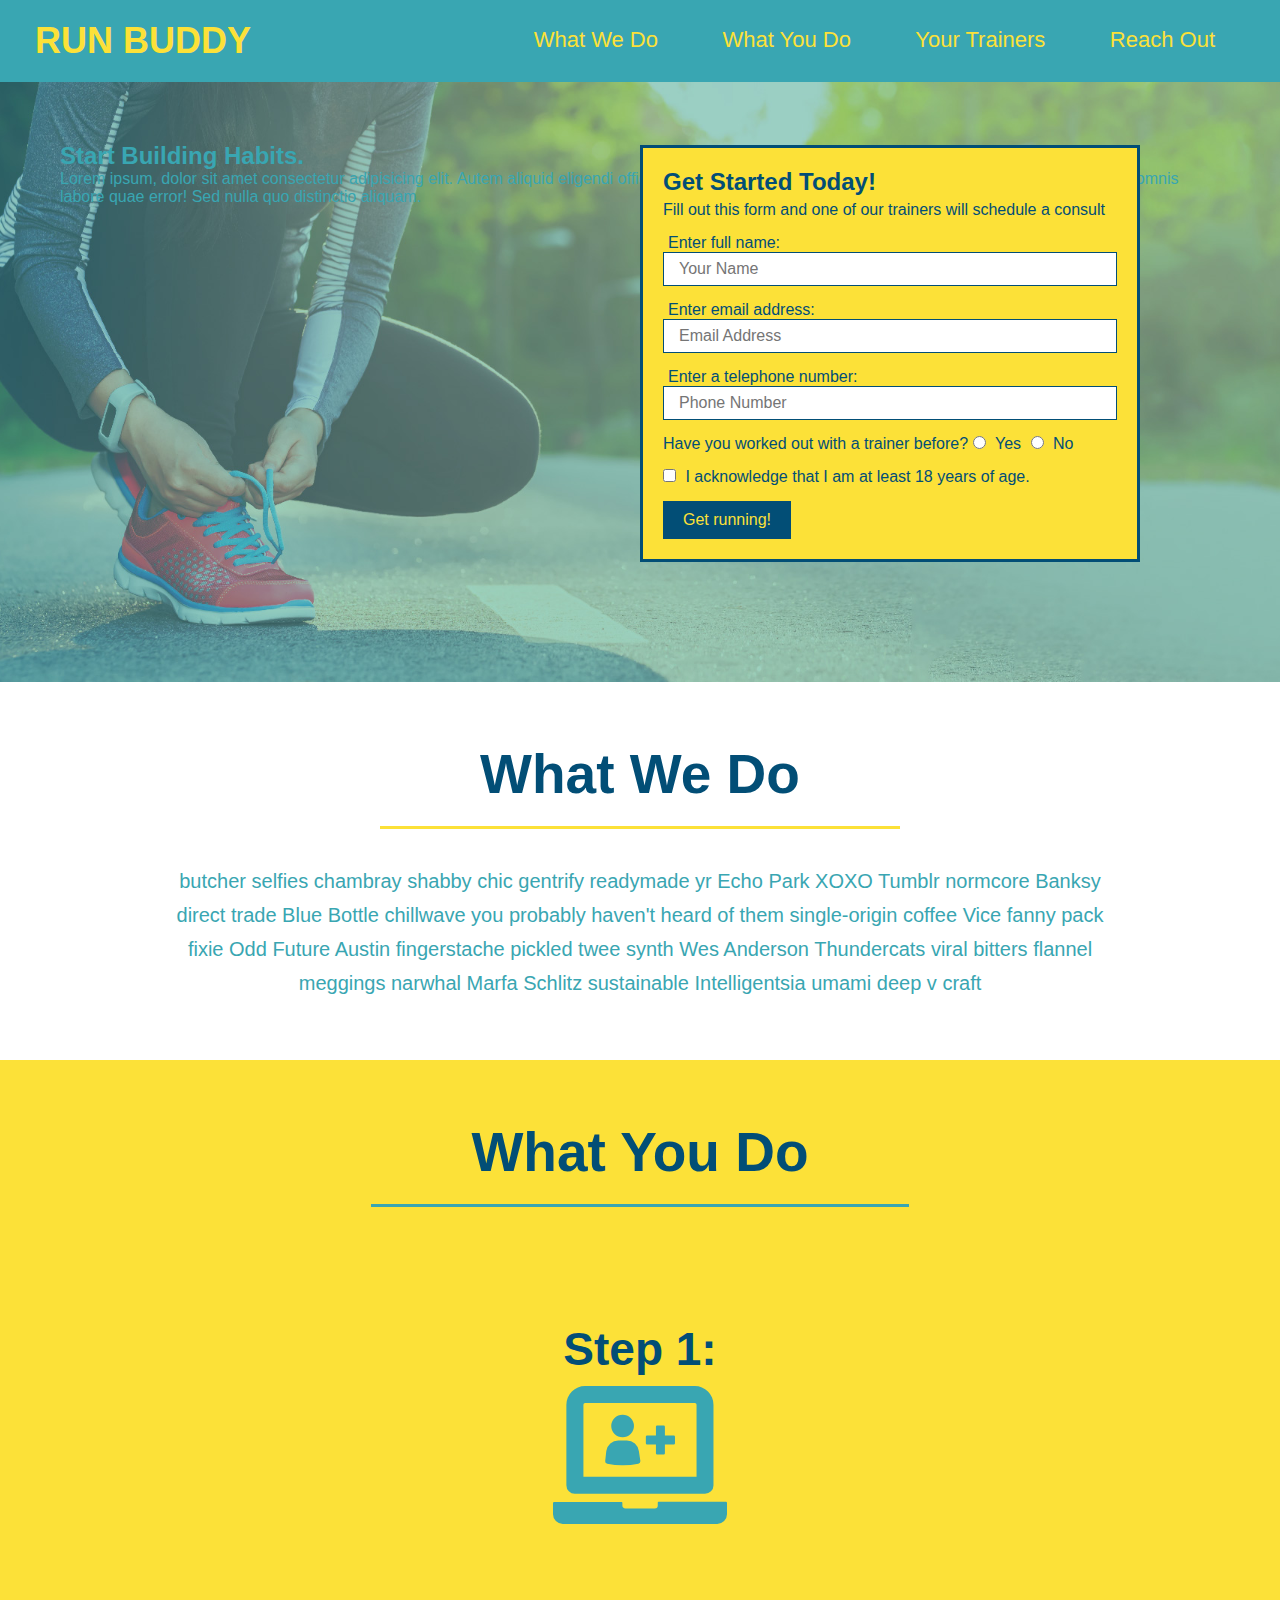
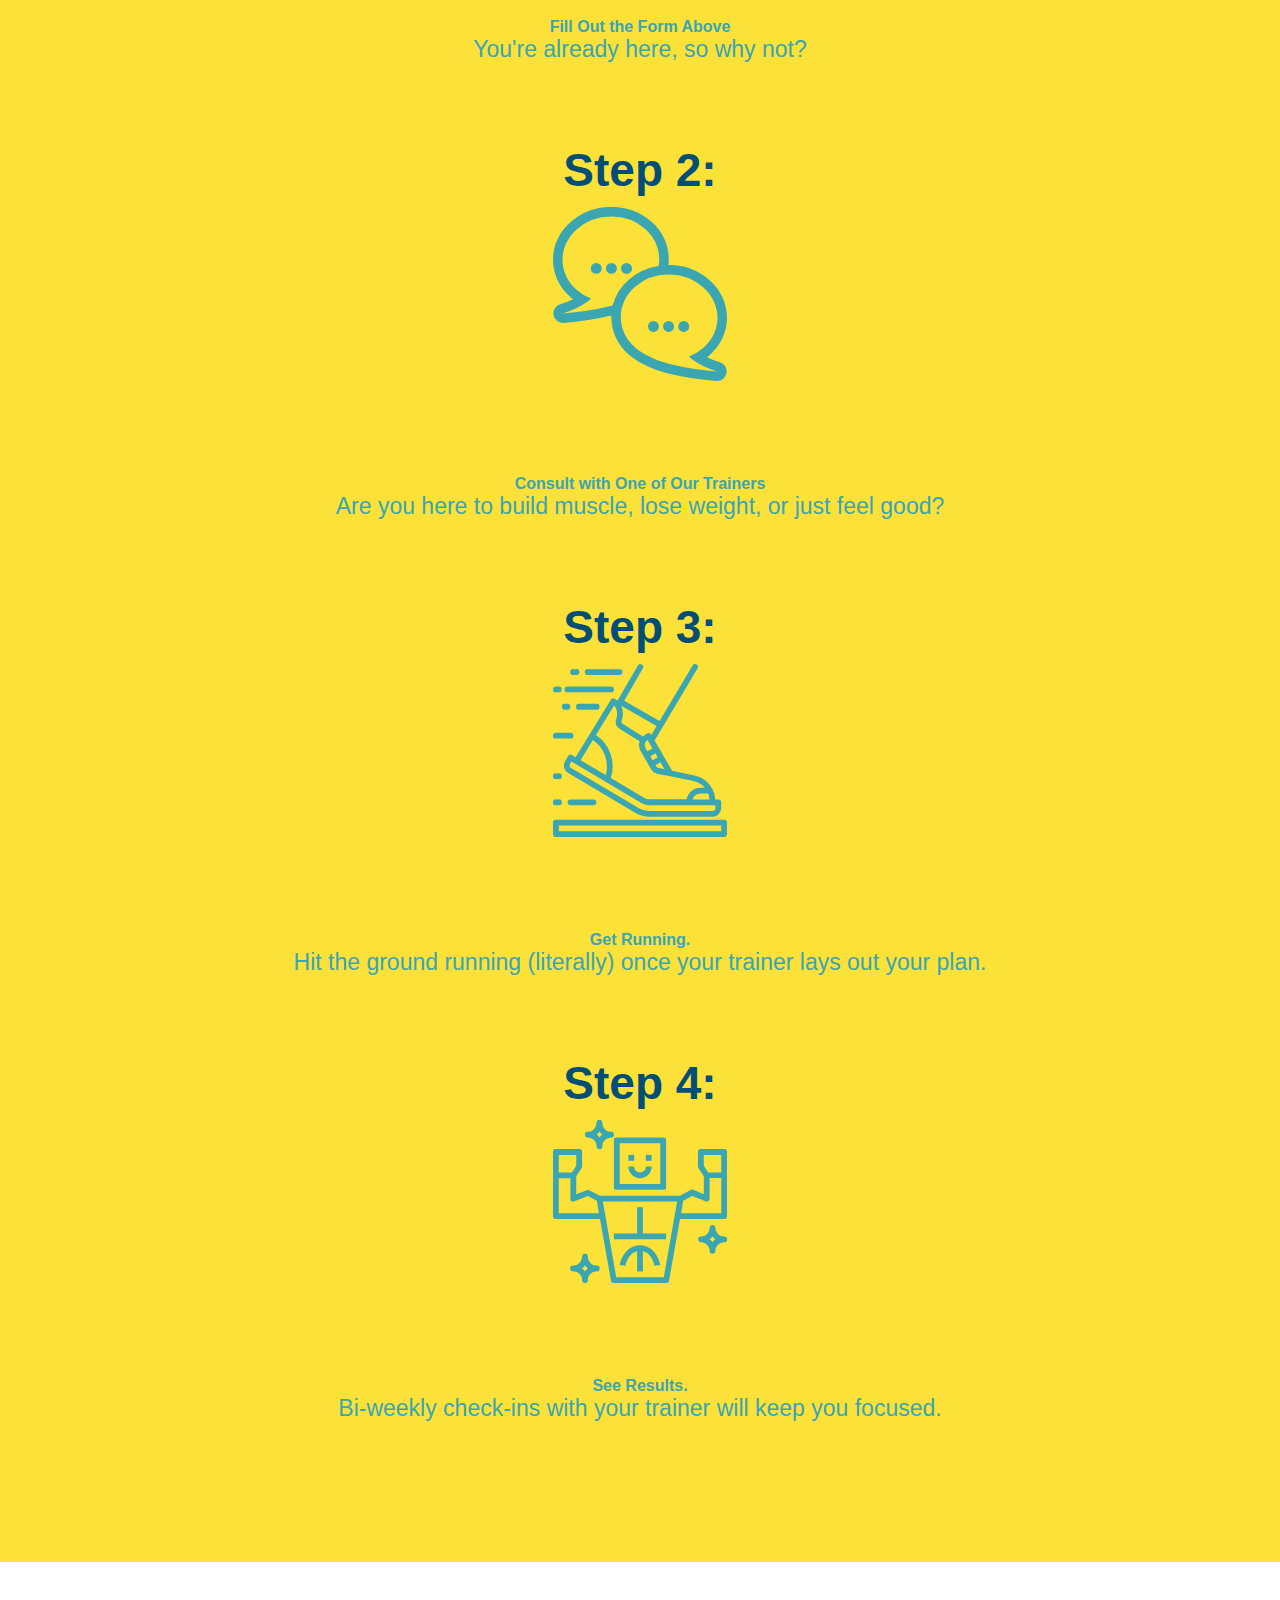
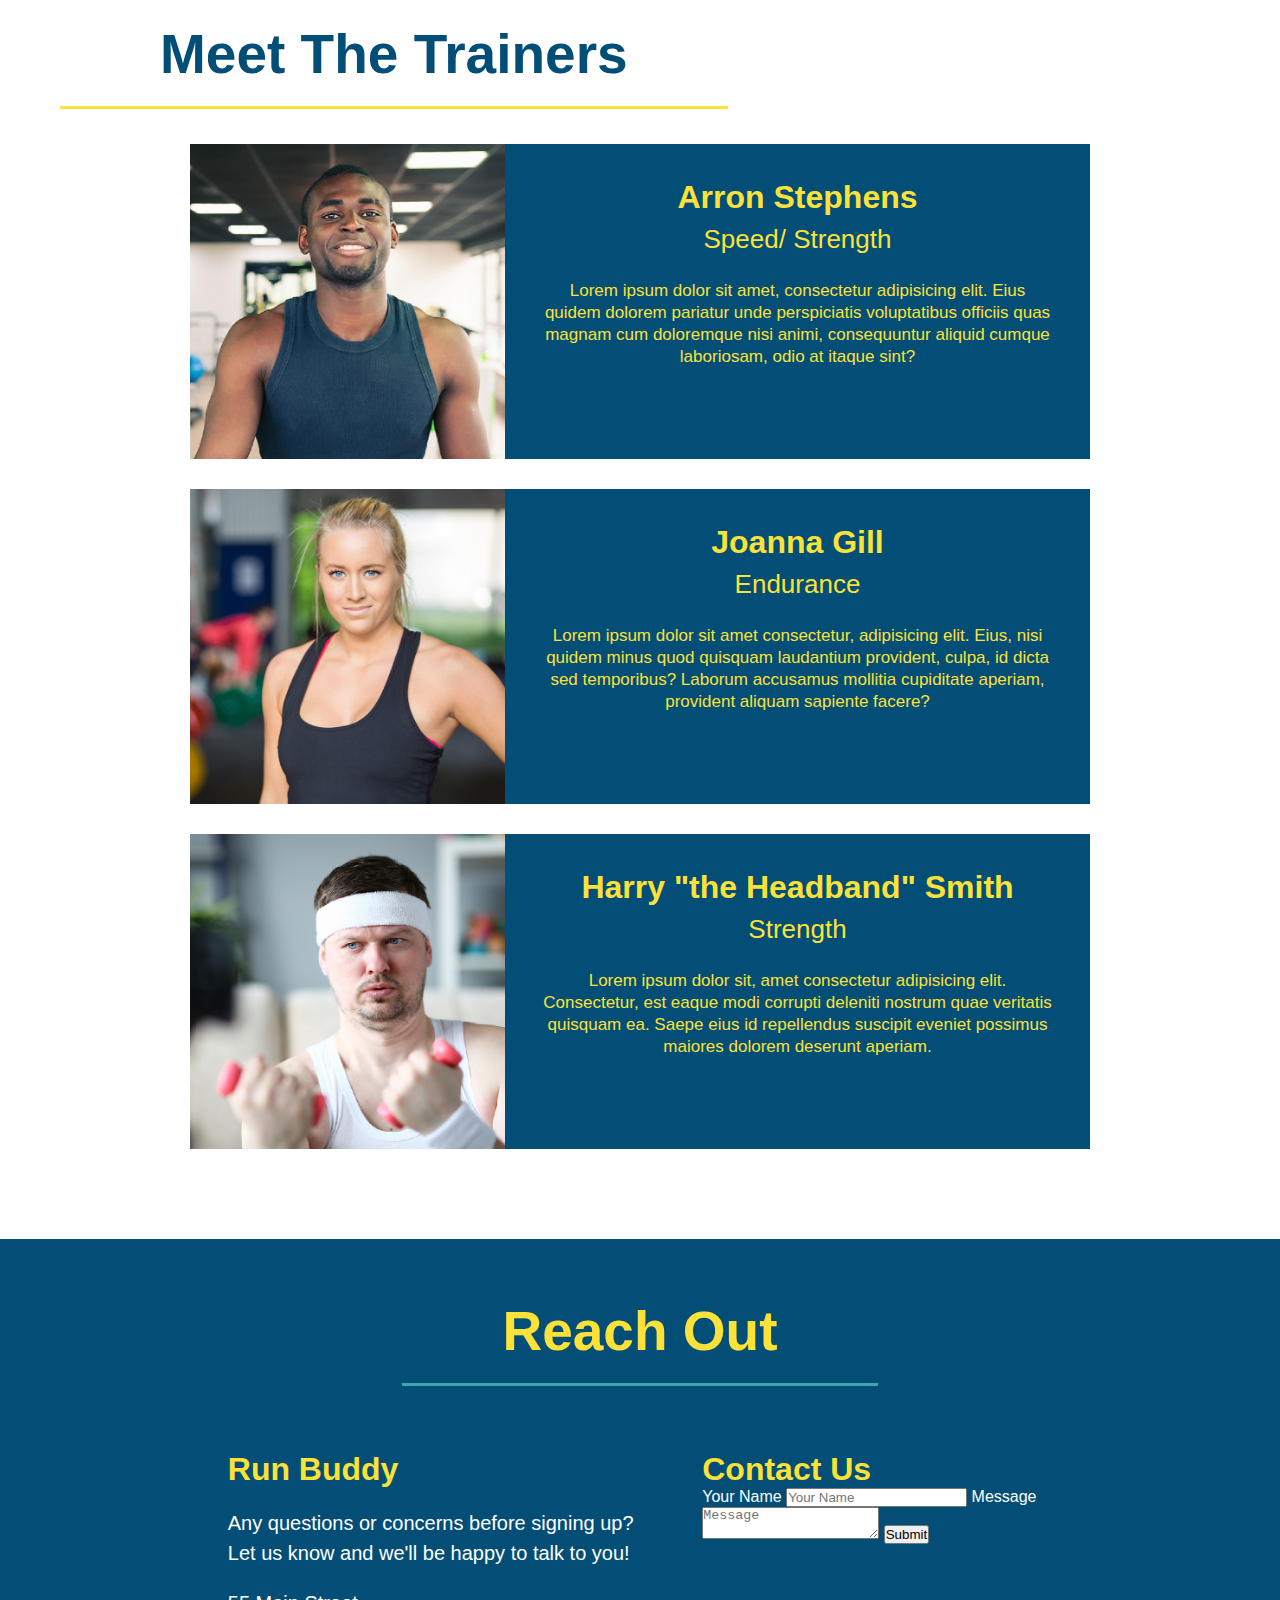
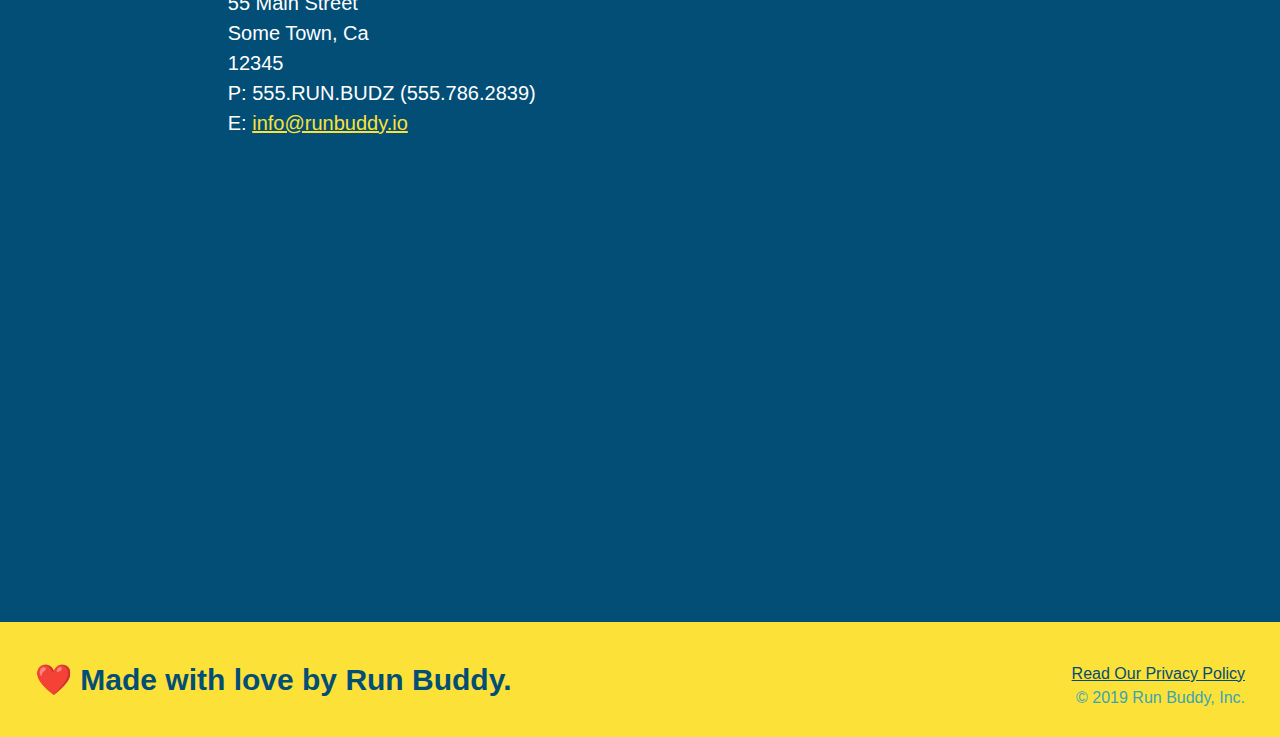
<file: index.html>
<!DOCTYPE html>
<html lang="en">

<head>
    <meta charset="UTF-8" />
    <meta name="viewport" content="width=device-width, initial-scale=1.0" />
    <title>Run Buddy</title>

    <link rel="stylesheet" href="assets\css\style.css">


</head>

<body>
    <!--navigation-->
    <header>
        <h1>
            <a href="/">RUN BUDDY</a>
        </h1>
        <nav>
            <!--Unordered list element-->
            <ul>
                <!--List item element-->
                <li>
                    <!--Anchor element-->
                    <a href="#what-we-do">What We Do</a>
                </li>

                <li>
                    <a href="#what-you-do">What You Do</a>
                </li>

                <li>
                    <a href="#your-trainers">Your Trainers</a>
                </li>

                <li>
                    <a href="#reach-out">Reach Out</a>
                </li>
            </ul>
        </nav>

    </header>

    <!--hero/jumbotron-->
    <section class="hero">
        <div class="hero-cta">
            <h2>Start Building Habits.</h2>
            <p>
                Lorem ipsum, dolor sit amet consectetur adipisicing elit. Autem aliquid eligendi officia! Aliquam atque
                dicta a, libero, possimus animi praesentium aliquid omnis labore quae error! Sed nulla quo distinctio
                aliquam.
            </p>
        </div>
        <div class="hero-form">
            <h3>Get Started Today!</h3>
            <p>Fill out this form and one of our trainers will schedule a consult</p>
            <!--Add form element-->
            <form>
                <label for="name">Enter full name:</label>
                <input type="text" placeholder="Your Name" name="name" id="name" class="form-input" />
                <label for="email">Enter email address:</label>
                <input type="email" placeholder="Email Address" name="email" id="email" class="form-input" />
                <label for="phone">Enter a telephone number:</label>
                <input type="tel" placeholder="Phone Number" name="phone" id="phone" class="form-input" />
                <p>
                    Have you worked out with a trainer before?
                    <span class="radio-wrapper">
                        <input type="radio" name="trainer-confirm" id="trainer-yes"/>
                        <label for="trainer-yes">Yes</label>
                    </span>
                    <span class="radio-wrapper">
                        <input type="radio" name="trainer-confirm" id="trainer-no"/>
                        <label for="trainer-no">No</label>
                    </span>
                </p>
                <p>
                    <span class="checkbox-wrapper">
                        <input type="checkbox" name="age-confirm" id="checkbox"/>
                        <label for="checkbox">I acknowledge that I am at least 18 years of age.</label>
                    </span>
                </p>
                <button type="submit">
                    Get running!
                </button>
            </form>
        </div>
    </section>
    <!--End hero-->
    

    <!--"what we do" section-->
    <section id="what-we-do" class="intro">
        <div class="flex-row">
            <h2 class="section-title primary-border">
                What We Do
            </h2>
        </div>

        <div class="flex-row">
            <p>
                butcher selfies chambray shabby chic gentrify readymade yr Echo Park XOXO Tumblr normcore Banksy direct
                trade Blue Bottle chillwave you probably haven't heard of them single-origin coffee Vice fanny pack
                fixie Odd Future Austin fingerstache pickled twee synth Wes Anderson Thundercats viral bitters flannel
                meggings narwhal Marfa Schlitz sustainable Intelligentsia umami deep v craft
            </p>
        </div>
    </section>

    <!--"what you do" section-->
    <section id="what-you-do" class="steps">
       <div class="flex-row">
        <h2 class="section-title secondary-border">
                What You Do
        </h2>
       </div>


        <div class="step">
            <!--insert this img element-->
            <h3>Step 1:</h3>
            <div class="step-info">
                <div class="step-img">
                    <img src="./assets/images/step-1.svg" alt="" />
                </div>
                <div class="step-text">
                    <h4>Fill Out the Form Above</h4>
                    <p>You're already here, so why not?</p>
                </div>
            </div>
        </div>

        <div class="step">
            <h3>Step 2:</h3>
            <div class="step-info">
                <div class="step-img">
                    <img src="./assets/images/step-2.svg" alt="" />
                </div>
                <div class="step-text">
                    <h4>Consult with One of Our Trainers</h4>
                    <p>Are you here to build muscle, lose weight, or just feel good?</p>
                </div>
            </div>
        </div>

        <div class="step">
            <h3>Step 3:</h3>
            <div class="step-info">
                <div class="step-img">
                    <img src="./assets/images/step-3.svg" alt="" />
                </div>
                <div class="step-text">
                    <h4>Get Running.</h4>
                    <p>Hit the ground running (literally) once your trainer lays out your plan.</p>
                </div>
            </div>
        </div>

        <div class="step">
            <h3>Step 4:</h3>
            <div class="step-info">
                <div class="step-img">
                    <img src="./assets/images/step-4.svg" alt="" />
                </div>
                <div class="step-text">
                    <h4>See Results.</h4>
                    <p>Bi-weekly check-ins with your trainer will keep you focused.</p>
                </div>
            </div>
        </div>
    </section>

    <!--"meet the trainers" section-->
    <section id="your-trainers">
           <div class="flex-row">
            <h2 class="section-title primary-border">Meet The Trainers</h2>
           </div>

        <div class="trainers">
            <article class="trainer">
                <img src="./assets/images/trainer-1.jpg"
                    alt="Arron Stephens in his workout clothes, ready to pump iron" />
                <div class="trainer-bio">
                    <h3 class="trainer-name">Arron Stephens</h3>
                    <h4 class="trainer-role">Speed/ Strength</h4>
                    <p>
                        Lorem ipsum dolor sit amet, consectetur adipisicing elit. Eius quidem dolorem pariatur unde
                        perspiciatis voluptatibus officiis quas magnam cum doloremque nisi animi, consequuntur aliquid
                        cumque laboriosam, odio at itaque sint?
                    </p>
                </div>
            </article>
            <!---Second trainer bio-->
            <article class="trainer">
                <img src="./assets/images/trainer-2.jpg" alt="Joanna cooling off after a workout" />
                <div class="trainer-bio">
                    <h3 class="trainer-name">Joanna Gill</h3>
                    <h4 class="trainer-role">Endurance</h4>
                    <p>
                        Lorem ipsum dolor sit amet consectetur, adipisicing elit. Eius, nisi quidem minus quod quisquam
                        laudantium provident, culpa, id dicta sed temporibus? Laborum accusamus mollitia cupiditate
                        aperiam, provident aliquam sapiente facere?
                    </p>
                </div>
            </article>

            <article class="trainer">
                <img src="./assets/images/trainer-3.jpg"
                    alt="Harry Smith wearing a headband and lifting comically small pink weights" />
                <div class="trainer-bio">
                    <h3 class="trainer-name">Harry "the Headband" Smith</h3>
                    <h4 class="trainer-role">Strength</h4>
                    <p>
                        Lorem ipsum dolor sit, amet consectetur adipisicing elit. Consectetur, est eaque modi corrupti
                        deleniti nostrum quae veritatis quisquam ea. Saepe eius id repellendus suscipit eveniet possimus
                        maiores dolorem deserunt aperiam.
                    </p>
                </div>
            </article>
        </div>
    </section>

    <!--"reach out" section-->
    <section id="reach-out" class="contact">
           <div class="flex-row">
            <h2 class="section-title secondary-border">Reach Out</h2>
           </div>

        <div class="contact-info">
            <div>
                <h3>Run Buddy</h3>
                <p>
                    Any questions or concerns before signing up?
                    <br />
                    Let us know and we'll be happy to talk to you!
                </p>
                <address>
                    55 Main Street <br />
                    Some Town, Ca <br />
                    12345<br />
                    P: 555.RUN.BUDZ (555.786.2839)<br />
                    E: <a href="mailto:info@runbuddy.io">info@runbuddy.io</a>
                </address>
            </div>
            <div class="contact-form">
                <h3>Contact Us</h3>
                <form>
                    <label for="contact-name">Your Name</label>
                    <input type="text" id="contact-name" placeholder="Your Name" />

                    <label for="contact-message">Message</label>
                    <textarea id="contact-message" placeholder="Message"></textarea>

                    <button type="submit">Submit</button>
                </form>
            </div>

            <iframe
                src="https://www.google.com/maps/embed?pb=!1m18!1m12!1m3!1d2822.7281069642063!2d-93.3608684852808!3d44.96951817433682!2m3!1f0!2f0!3f0!3m2!1i1024!2i768!4f13.1!3m3!1m2!1s0x52b3349580488c7d%3A0x55c2afb52627fbac!2s6112%20W%2014th%20St%2C%20Minneapolis%2C%20MN%2055416!5e0!3m2!1sen!2sus!4v1645935632085!5m2!1sen!2sus"
                style="border:0;" allowfullscreen="" loading="lazy">
            </iframe>
        </div>
    </section>
    
    <footer>
        <h2>❤️ Made with love by Run Buddy.</h2>
        <div>
            <a href="./privacy-policy.html">Read Our Privacy Policy</a><br />
            &copy; 2019 Run Buddy, Inc.
        </div>
    </footer>
</body>
</html>
</file>
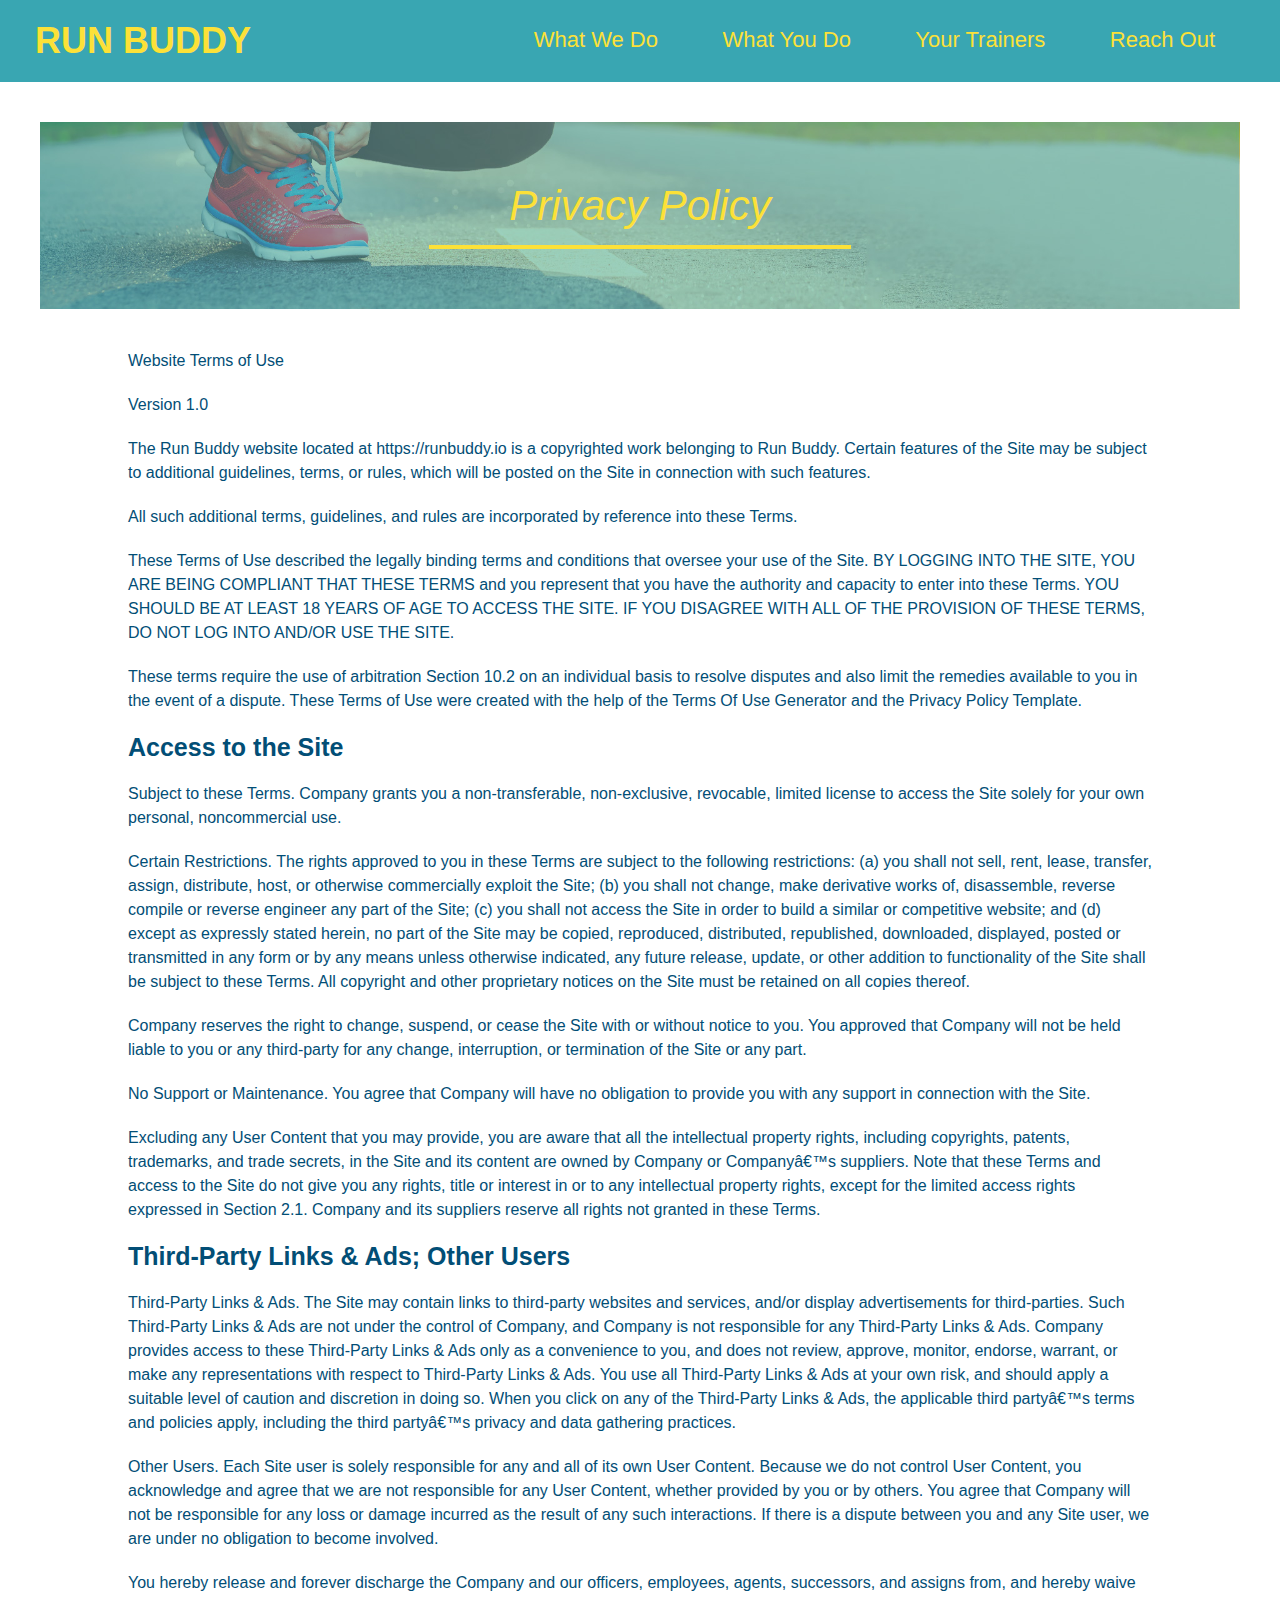
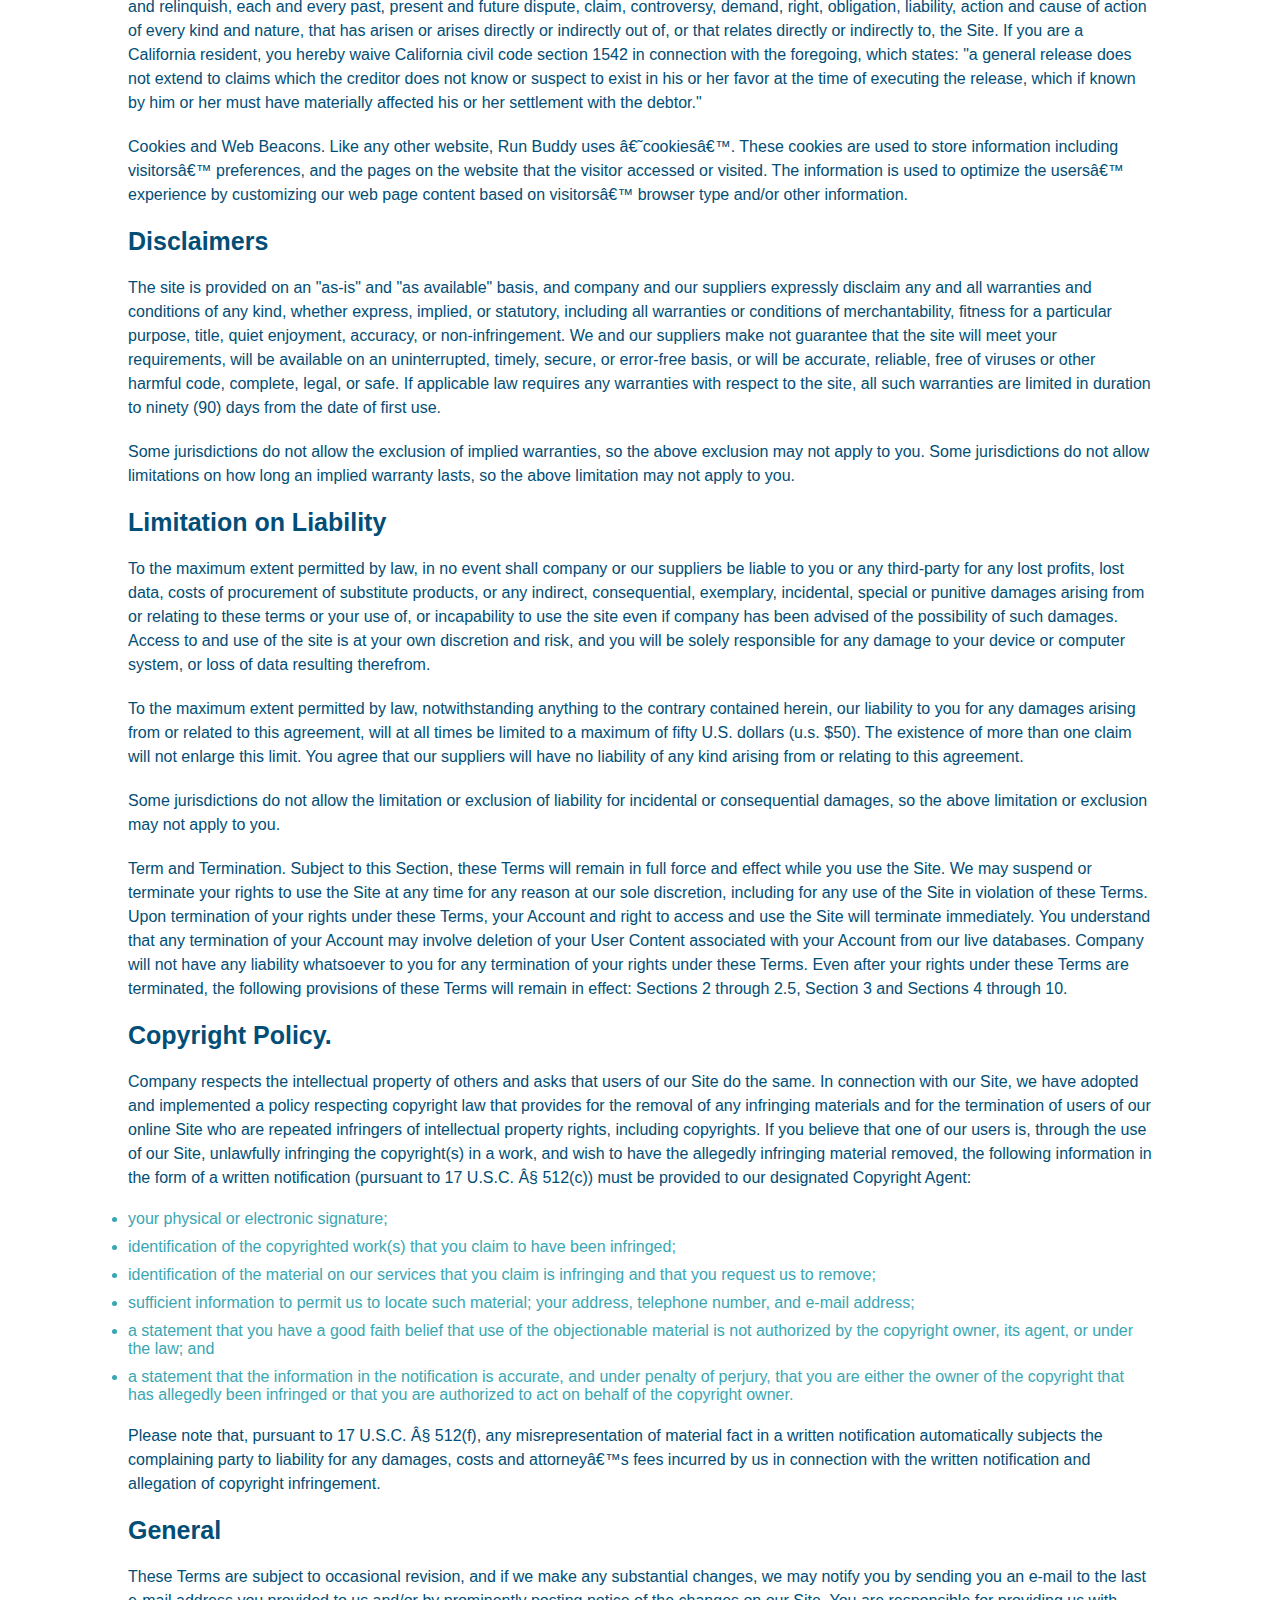
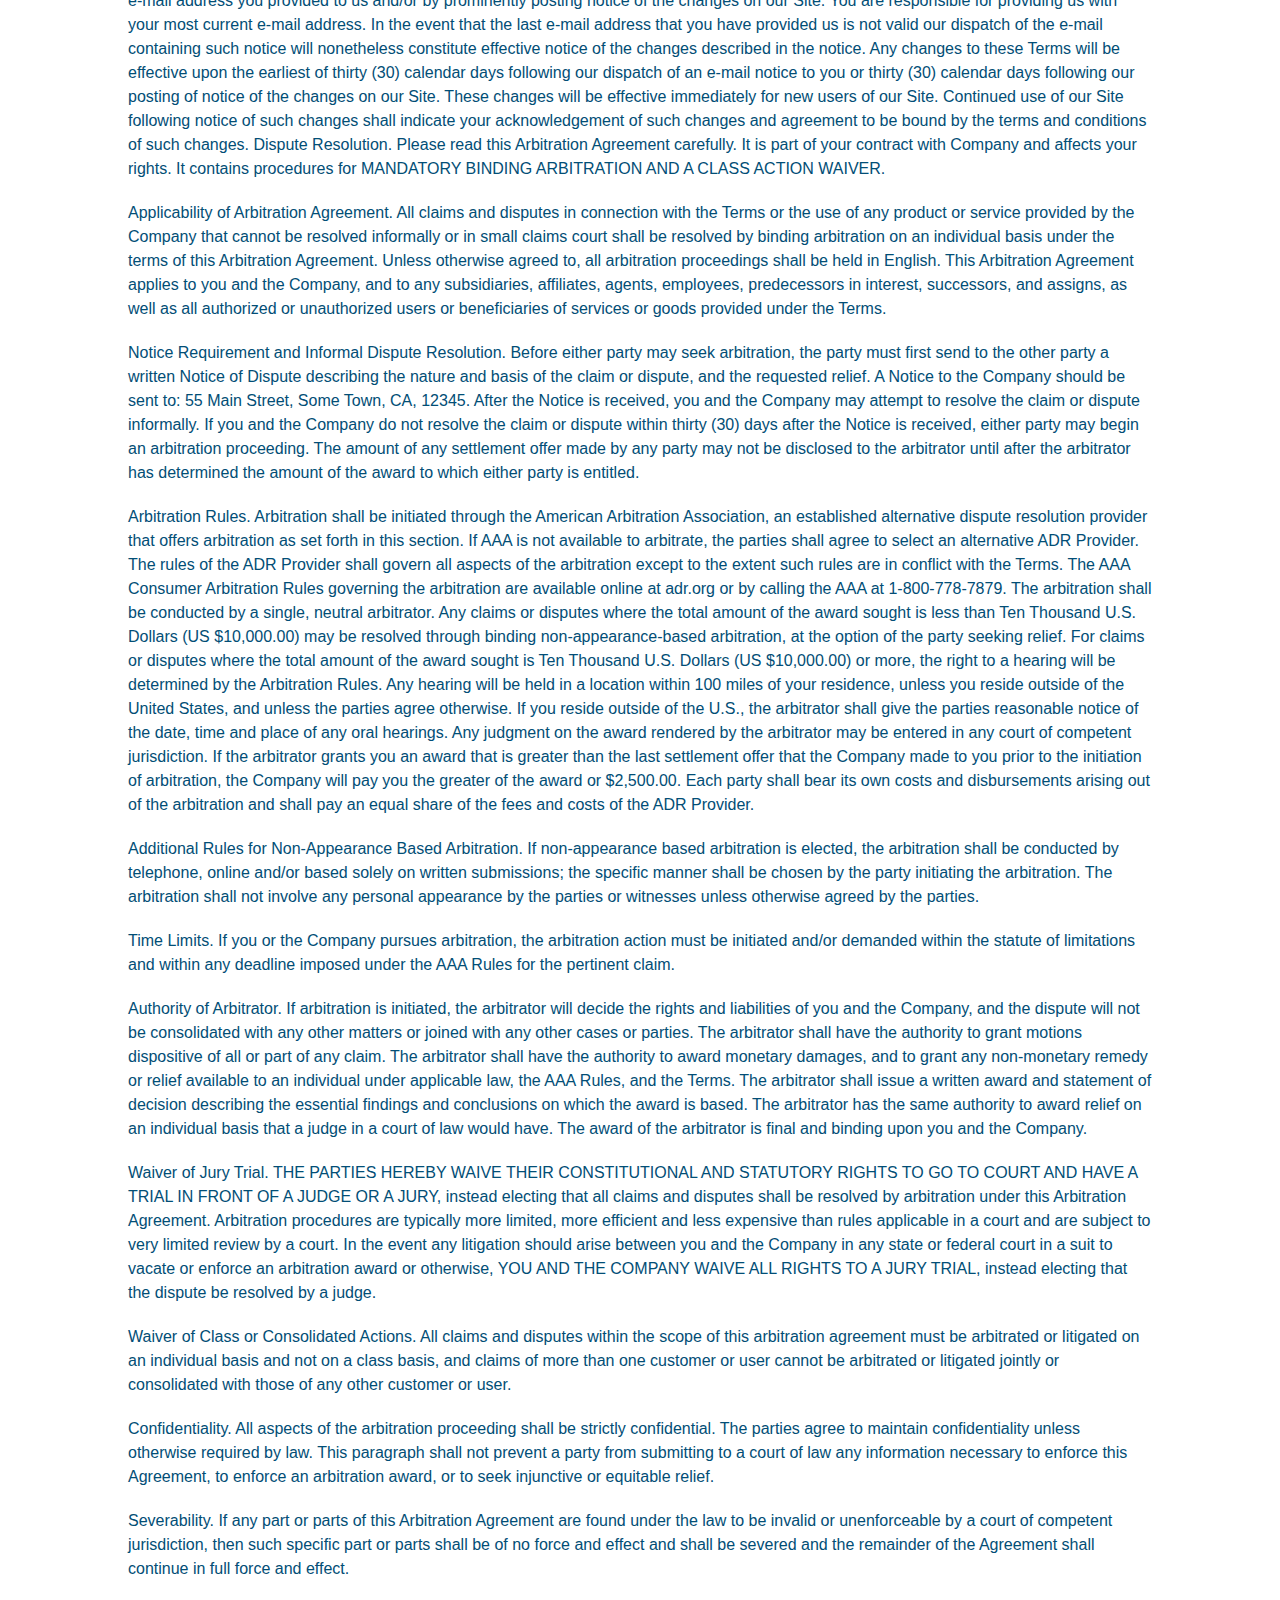
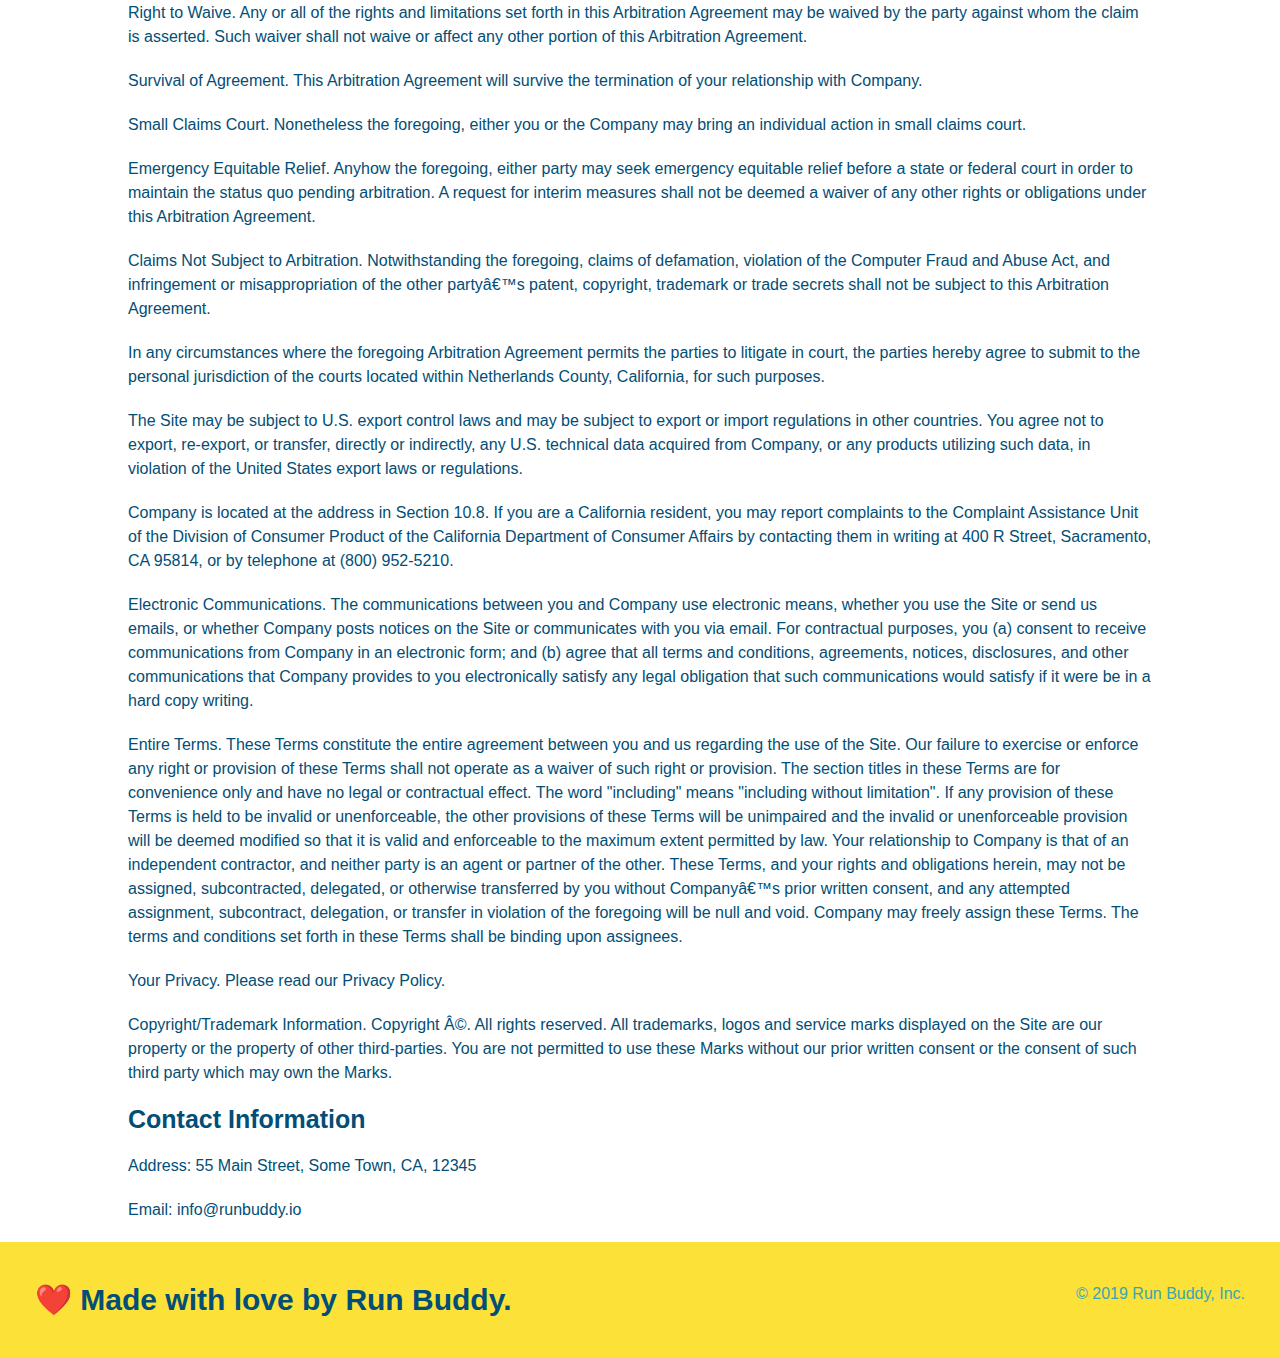
<file: privacy-policy.html>
<!DOCTYPE html>
<html lang="en">
    <head>
        <meta charset="UTF-8"/>
        <title>Privacy Policy - Run Buddy</title>

        <link rel="stylesheet" href="assets\css\style.css">

        <!--Secondary CSS sheet-->

        <link rel="stylesheet" href="assets\css\secondary-styles.css">
      </head>
    <body>
        <header>
            <h1>
                <a href="/">RUN BUDDY</a>
            </h1>
            <nav>
                <!--Unordered list element-->
                <ul>
                    <!--List item element-->
                    <li>
                        <!--Anchor element-->
                        <a href="./index.html#what-we-do">What We Do</a>
                    </li>

                    <li>
                        <a href="./index.html#what-you-do">What You Do</a>
                    </li>

                    <li>
                        <a href="./index.html#your-trainers">Your Trainers</a>
                    </li>

                    <li>
                        <a href="./index.html#reach-out">Reach Out</a>
                    </li>
                </ul>
            </nav>
            
        </header>
        <section class="hero">
            <h2 class="page-title">
                Privacy Policy
            </h2>
        </section>
        <article class="secondary-content">
            <p>
                Website Terms of Use
              </p>
        
              <p>
                Version 1.0
              </p>
        
              <p>
                The Run Buddy website located at https://runbuddy.io is a copyrighted work belonging to Run Buddy. Certain
                features of the Site may be subject to additional guidelines, terms, or rules, which will be posted on the Site
                in connection with such features.
              </p>
        
              <p>
                All such additional terms, guidelines, and rules are incorporated by reference into these Terms.
              </p>
        
              <p>
                These Terms of Use described the legally binding terms and conditions that oversee your use of the Site. BY
                LOGGING INTO THE SITE, YOU ARE BEING COMPLIANT THAT THESE TERMS and you represent that you have the authority
                and capacity to enter into these Terms. YOU SHOULD BE AT LEAST 18 YEARS OF AGE TO ACCESS THE SITE. IF YOU
                DISAGREE WITH ALL OF THE PROVISION OF THESE TERMS, DO NOT LOG INTO AND/OR USE THE SITE.
              </p>
        
              <p>
                These terms require the use of arbitration Section 10.2 on an individual basis to resolve disputes and also
                limit the remedies available to you in the event of a dispute. These Terms of Use were created with the help of
                the Terms Of Use Generator and the Privacy Policy Template.
              </p>
        
              <h3>
                Access to the Site
              </h3>
        
              <p>
                Subject to these Terms. Company grants you a non-transferable, non-exclusive, revocable, limited license to
                access the Site solely for your own personal, noncommercial use.
              </p>
        
              <p>
                Certain Restrictions. The rights approved to you in these Terms are subject to the following restrictions: (a)
                you shall not sell, rent, lease, transfer, assign, distribute, host, or otherwise commercially exploit the Site;
                (b) you shall not change, make derivative works of, disassemble, reverse compile or reverse engineer any part of
                the Site; (c) you shall not access the Site in order to build a similar or competitive website; and (d) except
                as expressly stated herein, no part of the Site may be copied, reproduced, distributed, republished, downloaded,
                displayed, posted or transmitted in any form or by any means unless otherwise indicated, any future release,
                update, or other addition to functionality of the Site shall be subject to these Terms. All copyright and other
                proprietary notices on the Site must be retained on all copies thereof.
              </p>
        
              <p>
                Company reserves the right to change, suspend, or cease the Site with or without notice to you. You approved
                that Company will not be held liable to you or any third-party for any change, interruption, or termination of
                the Site or any part.
              </p>
        
              <p>
                No Support or Maintenance. You agree that Company will have no obligation to provide you with any support in
                connection with the Site.
              </p>
        
              <p>
                Excluding any User Content that you may provide, you are aware that all the intellectual property rights,
                including copyrights, patents, trademarks, and trade secrets, in the Site and its content are owned by Company
                or Companyâ€™s suppliers. Note that these Terms and access to the Site do not give you any rights, title or
                interest in or to any intellectual property rights, except for the limited access rights expressed in Section
                2.1. Company and its suppliers reserve all rights not granted in these Terms.
              </p>
        
              <h3>
                Third-Party Links & Ads; Other Users
              </h3>
        
              <p>
                Third-Party Links & Ads. The Site may contain links to third-party websites and services, and/or display
                advertisements for third-parties. Such Third-Party Links & Ads are not under the control of Company, and Company
                is not responsible for any Third-Party Links & Ads. Company provides access to these Third-Party Links & Ads
                only as a convenience to you, and does not review, approve, monitor, endorse, warrant, or make any
                representations with respect to Third-Party Links & Ads. You use all Third-Party Links & Ads at your own risk,
                and should apply a suitable level of caution and discretion in doing so. When you click on any of the
                Third-Party Links & Ads, the applicable third partyâ€™s terms and policies apply, including the third partyâ€™s
                privacy and data gathering practices.
              </p>
        
              <p>
                Other Users. Each Site user is solely responsible for any and all of its own User Content. Because we do not
                control User Content, you acknowledge and agree that we are not responsible for any User Content, whether
                provided by you or by others. You agree that Company will not be responsible for any loss or damage incurred as
                the result of any such interactions. If there is a dispute between you and any Site user, we are under no
                obligation to become involved.
              </p>
        
              <p>
                You hereby release and forever discharge the Company and our officers, employees, agents, successors, and
                assigns from, and hereby waive and relinquish, each and every past, present and future dispute, claim,
                controversy, demand, right, obligation, liability, action and cause of action of every kind and nature, that has
                arisen or arises directly or indirectly out of, or that relates directly or indirectly to, the Site. If you are
                a California resident, you hereby waive California civil code section 1542 in connection with the foregoing,
                which states: "a general release does not extend to claims which the creditor does not know or suspect to exist
                in his or her favor at the time of executing the release, which if known by him or her must have materially
                affected his or her settlement with the debtor."
              </p>
        
              <p>
                Cookies and Web Beacons. Like any other website, Run Buddy uses â€˜cookiesâ€™. These cookies are used to store
                information including visitorsâ€™ preferences, and the pages on the website that the visitor accessed or visited.
                The information is used to optimize the usersâ€™ experience by customizing our web page content based on visitorsâ€™
                browser type and/or other information.
              </p>
        
              <h3>
                Disclaimers
              </h3>
        
              <p>
                The site is provided on an "as-is" and "as available" basis, and company and our suppliers expressly disclaim
                any and all warranties and conditions of any kind, whether express, implied, or statutory, including all
                warranties or conditions of merchantability, fitness for a particular purpose, title, quiet enjoyment, accuracy,
                or non-infringement. We and our suppliers make not guarantee that the site will meet your requirements, will be
                available on an uninterrupted, timely, secure, or error-free basis, or will be accurate, reliable, free of
                viruses or other harmful code, complete, legal, or safe. If applicable law requires any warranties with respect
                to the site, all such warranties are limited in duration to ninety (90) days from the date of first use.
              </p>
        
              <p>
                Some jurisdictions do not allow the exclusion of implied warranties, so the above exclusion may not apply to
                you. Some jurisdictions do not allow limitations on how long an implied warranty lasts, so the above limitation
                may not apply to you.
              </p>
        
              <h3>
                Limitation on Liability
              </h3>
        
              <p>
                To the maximum extent permitted by law, in no event shall company or our suppliers be liable to you or any
                third-party for any lost profits, lost data, costs of procurement of substitute products, or any indirect,
                consequential, exemplary, incidental, special or punitive damages arising from or relating to these terms or
                your use of, or incapability to use the site even if company has been advised of the possibility of such
                damages. Access to and use of the site is at your own discretion and risk, and you will be solely responsible
                for any damage to your device or computer system, or loss of data resulting therefrom.
              </p>
        
              <p>
                To the maximum extent permitted by law, notwithstanding anything to the contrary contained herein, our liability
                to you for any damages arising from or related to this agreement, will at all times be limited to a maximum of
                fifty U.S. dollars (u.s. $50). The existence of more than one claim will not enlarge this limit. You agree that
                our suppliers will have no liability of any kind arising from or relating to this agreement.
              </p>
        
              <p>
                Some jurisdictions do not allow the limitation or exclusion of liability for incidental or consequential
                damages, so the above limitation or exclusion may not apply to you.
              </p>
        
              <p>
                Term and Termination. Subject to this Section, these Terms will remain in full force and effect while you use
                the Site. We may suspend or terminate your rights to use the Site at any time for any reason at our sole
                discretion, including for any use of the Site in violation of these Terms. Upon termination of your rights under
                these Terms, your Account and right to access and use the Site will terminate immediately. You understand that
                any termination of your Account may involve deletion of your User Content associated with your Account from our
                live databases. Company will not have any liability whatsoever to you for any termination of your rights under
                these Terms. Even after your rights under these Terms are terminated, the following provisions of these Terms
                will remain in effect: Sections 2 through 2.5, Section 3 and Sections 4 through 10.
              </p>
        
              <h3>
                Copyright Policy.
              </h3>
        
              <p>
                Company respects the intellectual property of others and asks that users of our Site do the same. In connection
                with our Site, we have adopted and implemented a policy respecting copyright law that provides for the removal
                of any infringing materials and for the termination of users of our online Site who are repeated infringers of
                intellectual property rights, including copyrights. If you believe that one of our users is, through the use of
                our Site, unlawfully infringing the copyright(s) in a work, and wish to have the allegedly infringing material
                removed, the following information in the form of a written notification (pursuant to 17 U.S.C. Â§ 512(c)) must
                be provided to our designated Copyright Agent:
              </p>
        
              <ul>
                <li>
                  your physical or electronic signature;
                </li>
                <li>
                  identification of the copyrighted work(s) that you claim to have been infringed;
                </li>
                <li>
                  identification of the material on our services that you claim is infringing and that you request us to remove;
                </li>
                <li>
                  sufficient information to permit us to locate such material; your address, telephone number, and e-mail
                  address;
                </li>
                <li>
                  a statement that you have a good faith belief that use of the objectionable material is not authorized by the
                  copyright owner, its agent, or under the law; and
                </li>
                <li>
                  a statement that the information in the notification is accurate, and under penalty of perjury, that you are
                  either the owner of the copyright that has allegedly been infringed or that you are authorized to act on
                  behalf of the copyright owner.
                </li>
              </ul>
        
              <p>
                Please note that, pursuant to 17 U.S.C. Â§ 512(f), any misrepresentation of material fact in a written
                notification automatically subjects the complaining party to liability for any damages, costs and attorneyâ€™s
                fees incurred by us in connection with the written notification and allegation of copyright infringement.
              </p>
        
              <h3>
                General
              </h3>
        
              <p>
                These Terms are subject to occasional revision, and if we make any substantial changes, we may notify you by
                sending you an e-mail to the last e-mail address you provided to us and/or by prominently posting notice of the
                changes on our Site. You are responsible for providing us with your most current e-mail address. In the event
                that the last e-mail address that you have provided us is not valid our dispatch of the e-mail containing such
                notice will nonetheless constitute effective notice of the changes described in the notice. Any changes to these
                Terms will be effective upon the earliest of thirty (30) calendar days following our dispatch of an e-mail
                notice to you or thirty (30) calendar days following our posting of notice of the changes on our Site. These
                changes will be effective immediately for new users of our Site. Continued use of our Site following notice of
                such changes shall indicate your acknowledgement of such changes and agreement to be bound by the terms and
                conditions of such changes. Dispute Resolution. Please read this Arbitration Agreement carefully. It is part of
                your contract with Company and affects your rights. It contains procedures for MANDATORY BINDING ARBITRATION AND
                A CLASS ACTION WAIVER.
              </p>
        
              <p>
                Applicability of Arbitration Agreement. All claims and disputes in connection with the Terms or the use of any
                product or service provided by the Company that cannot be resolved informally or in small claims court shall be
                resolved by binding arbitration on an individual basis under the terms of this Arbitration Agreement. Unless
                otherwise agreed to, all arbitration proceedings shall be held in English. This Arbitration Agreement applies to
                you and the Company, and to any subsidiaries, affiliates, agents, employees, predecessors in interest,
                successors, and assigns, as well as all authorized or unauthorized users or beneficiaries of services or goods
                provided under the Terms.
              </p>
        
              <p>
                Notice Requirement and Informal Dispute Resolution. Before either party may seek arbitration, the party must
                first send to the other party a written Notice of Dispute describing the nature and basis of the claim or
                dispute, and the requested relief. A Notice to the Company should be sent to: 55 Main Street, Some Town, CA,
                12345. After the Notice is received, you and the Company may attempt to resolve the claim or dispute informally.
                If you and the Company do not resolve the claim or dispute within thirty (30) days after the Notice is received,
                either party may begin an arbitration proceeding. The amount of any settlement offer made by any party may not
                be disclosed to the arbitrator until after the arbitrator has determined the amount of the award to which either
                party is entitled.
              </p>
        
              <p>
                Arbitration Rules. Arbitration shall be initiated through the American Arbitration Association, an established
                alternative dispute resolution provider that offers arbitration as set forth in this section. If AAA is not
                available to arbitrate, the parties shall agree to select an alternative ADR Provider. The rules of the ADR
                Provider shall govern all aspects of the arbitration except to the extent such rules are in conflict with the
                Terms. The AAA Consumer Arbitration Rules governing the arbitration are available online at adr.org or by
                calling the AAA at 1-800-778-7879. The arbitration shall be conducted by a single, neutral arbitrator. Any
                claims or disputes where the total amount of the award sought is less than Ten Thousand U.S. Dollars (US
                $10,000.00) may be resolved through binding non-appearance-based arbitration, at the option of the party seeking
                relief. For claims or disputes where the total amount of the award sought is Ten Thousand U.S. Dollars (US
                $10,000.00) or more, the right to a hearing will be determined by the Arbitration Rules. Any hearing will be
                held in a location within 100 miles of your residence, unless you reside outside of the United States, and
                unless the parties agree otherwise. If you reside outside of the U.S., the arbitrator shall give the parties
                reasonable notice of the date, time and place of any oral hearings. Any judgment on the award rendered by the
                arbitrator may be entered in any court of competent jurisdiction. If the arbitrator grants you an award that is
                greater than the last settlement offer that the Company made to you prior to the initiation of arbitration, the
                Company will pay you the greater of the award or $2,500.00. Each party shall bear its own costs and
                disbursements arising out of the arbitration and shall pay an equal share of the fees and costs of the ADR
                Provider.
              </p>
        
              <p>
                Additional Rules for Non-Appearance Based Arbitration. If non-appearance based arbitration is elected, the
                arbitration shall be conducted by telephone, online and/or based solely on written submissions; the specific
                manner shall be chosen by the party initiating the arbitration. The arbitration shall not involve any personal
                appearance by the parties or witnesses unless otherwise agreed by the parties.
              </p>
        
              <p>
                Time Limits. If you or the Company pursues arbitration, the arbitration action must be initiated and/or demanded
                within the statute of limitations and within any deadline imposed under the AAA Rules for the pertinent claim.
              </p>
        
              <p>
                Authority of Arbitrator. If arbitration is initiated, the arbitrator will decide the rights and liabilities of
                you and the Company, and the dispute will not be consolidated with any other matters or joined with any other
                cases or parties. The arbitrator shall have the authority to grant motions dispositive of all or part of any
                claim. The arbitrator shall have the authority to award monetary damages, and to grant any non-monetary remedy
                or relief available to an individual under applicable law, the AAA Rules, and the Terms. The arbitrator shall
                issue a written award and statement of decision describing the essential findings and conclusions on which the
                award is based. The arbitrator has the same authority to award relief on an individual basis that a judge in a
                court of law would have. The award of the arbitrator is final and binding upon you and the Company.
              </p>
        
              <p>
                Waiver of Jury Trial. THE PARTIES HEREBY WAIVE THEIR CONSTITUTIONAL AND STATUTORY RIGHTS TO GO TO COURT AND HAVE
                A TRIAL IN FRONT OF A JUDGE OR A JURY, instead electing that all claims and disputes shall be resolved by
                arbitration under this Arbitration Agreement. Arbitration procedures are typically more limited, more efficient
                and less expensive than rules applicable in a court and are subject to very limited review by a court. In the
                event any litigation should arise between you and the Company in any state or federal court in a suit to vacate
                or enforce an arbitration award or otherwise, YOU AND THE COMPANY WAIVE ALL RIGHTS TO A JURY TRIAL, instead
                electing that the dispute be resolved by a judge.
              </p>
        
              <p>
                Waiver of Class or Consolidated Actions. All claims and disputes within the scope of this arbitration agreement
                must be arbitrated or litigated on an individual basis and not on a class basis, and claims of more than one
                customer or user cannot be arbitrated or litigated jointly or consolidated with those of any other customer or
                user.
              </p>
        
              <p>
                Confidentiality. All aspects of the arbitration proceeding shall be strictly confidential. The parties agree to
                maintain confidentiality unless otherwise required by law. This paragraph shall not prevent a party from
                submitting to a court of law any information necessary to enforce this Agreement, to enforce an arbitration
                award, or to seek injunctive or equitable relief.
              </p>
        
              <p>
                Severability. If any part or parts of this Arbitration Agreement are found under the law to be invalid or
                unenforceable by a court of competent jurisdiction, then such specific part or parts shall be of no force and
                effect and shall be severed and the remainder of the Agreement shall continue in full force and effect.
              </p>
        
              <p>
                Right to Waive. Any or all of the rights and limitations set forth in this Arbitration Agreement may be waived
                by the party against whom the claim is asserted. Such waiver shall not waive or affect any other portion of this
                Arbitration Agreement.
              </p>
        
              <p>
                Survival of Agreement. This Arbitration Agreement will survive the termination of your relationship with
                Company.
              </p>
        
              <p>
                Small Claims Court. Nonetheless the foregoing, either you or the Company may bring an individual action in small
                claims court.
              </p>
        
              <p>
                Emergency Equitable Relief. Anyhow the foregoing, either party may seek emergency equitable relief before a
                state or federal court in order to maintain the status quo pending arbitration. A request for interim measures
                shall not be deemed a waiver of any other rights or obligations under this Arbitration Agreement.
              </p>
        
              <p>
                Claims Not Subject to Arbitration. Notwithstanding the foregoing, claims of defamation, violation of the
                Computer Fraud and Abuse Act, and infringement or misappropriation of the other partyâ€™s patent, copyright,
                trademark or trade secrets shall not be subject to this Arbitration Agreement.
              </p>
        
              <p>
                In any circumstances where the foregoing Arbitration Agreement permits the parties to litigate in court, the
                parties hereby agree to submit to the personal jurisdiction of the courts located within Netherlands County,
                California, for such purposes.
              </p>
        
              <p>
                The Site may be subject to U.S. export control laws and may be subject to export or import regulations in other
                countries. You agree not to export, re-export, or transfer, directly or indirectly, any U.S. technical data
                acquired from Company, or any products utilizing such data, in violation of the United States export laws or
                regulations.
              </p>
        
              <p>
                Company is located at the address in Section 10.8. If you are a California resident, you may report complaints
                to the Complaint Assistance Unit of the Division of Consumer Product of the California Department of Consumer
                Affairs by contacting them in writing at 400 R Street, Sacramento, CA 95814, or by telephone at (800) 952-5210.
              </p>
        
              <p>
                Electronic Communications. The communications between you and Company use electronic means, whether you use the
                Site or send us emails, or whether Company posts notices on the Site or communicates with you via email. For
                contractual purposes, you (a) consent to receive communications from Company in an electronic form; and (b)
                agree that all terms and conditions, agreements, notices, disclosures, and other communications that Company
                provides to you electronically satisfy any legal obligation that such communications would satisfy if it were be
                in a hard copy writing.
              </p>
        
              <p>
                Entire Terms. These Terms constitute the entire agreement between you and us regarding the use of the Site. Our
                failure to exercise or enforce any right or provision of these Terms shall not operate as a waiver of such right
                or provision. The section titles in these Terms are for convenience only and have no legal or contractual
                effect. The word "including" means "including without limitation". If any provision of these Terms is held to be
                invalid or unenforceable, the other provisions of these Terms will be unimpaired and the invalid or
                unenforceable provision will be deemed modified so that it is valid and enforceable to the maximum extent
                permitted by law. Your relationship to Company is that of an independent contractor, and neither party is an
                agent or partner of the other. These Terms, and your rights and obligations herein, may not be assigned,
                subcontracted, delegated, or otherwise transferred by you without Companyâ€™s prior written consent, and any
                attempted assignment, subcontract, delegation, or transfer in violation of the foregoing will be null and void.
                Company may freely assign these Terms. The terms and conditions set forth in these Terms shall be binding upon
                assignees.
              </p>
        
              <p>
                Your Privacy. Please read our Privacy Policy.
              </p>
        
              <p>
                Copyright/Trademark Information. Copyright Â©. All rights reserved. All trademarks, logos and service marks
                displayed on the Site are our property or the property of other third-parties. You are not permitted to use
                these Marks without our prior written consent or the consent of such third party which may own the Marks.
              </p>
        
              <h3>
                Contact Information
              </h3>
        
              <p>
                Address: 55 Main Street, Some Town, CA, 12345
              </p>
        
              <p>
                Email: info@runbuddy.io
              </p>
        
        </article>
    </body>
    <footer><h2>❤️ Made with love by Run Buddy.</h2>
        <div>
            &copy; 2019 Run Buddy, Inc.
        </div>
    </footer>
</html>
</file>
